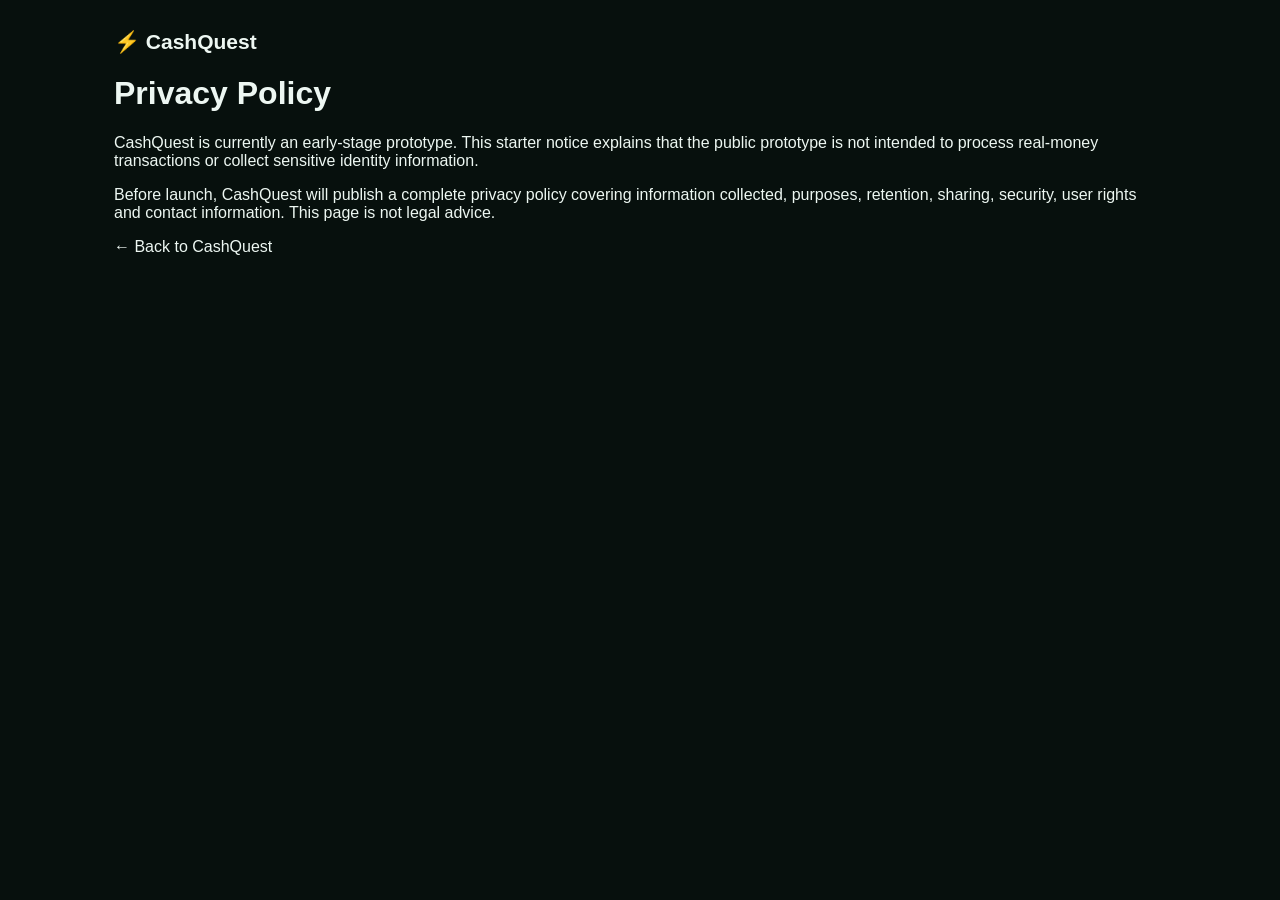
<file: privacy.html>
<!doctype html><html><head><meta charset="utf-8"><meta name="viewport" content="width=device-width,initial-scale=1"><title>CashQuest Privacy</title><link rel="stylesheet" href="styles.css"></head><body><main class="section"><a class="logo" href="index.html">⚡ CashQuest</a><h1>Privacy Policy</h1><p>CashQuest is currently an early-stage prototype. This starter notice explains that the public prototype is not intended to process real-money transactions or collect sensitive identity information.</p><p>Before launch, CashQuest will publish a complete privacy policy covering information collected, purposes, retention, sharing, security, user rights and contact information. This page is not legal advice.</p><p><a href="index.html">← Back to CashQuest</a></p></main></body></html>
</file>
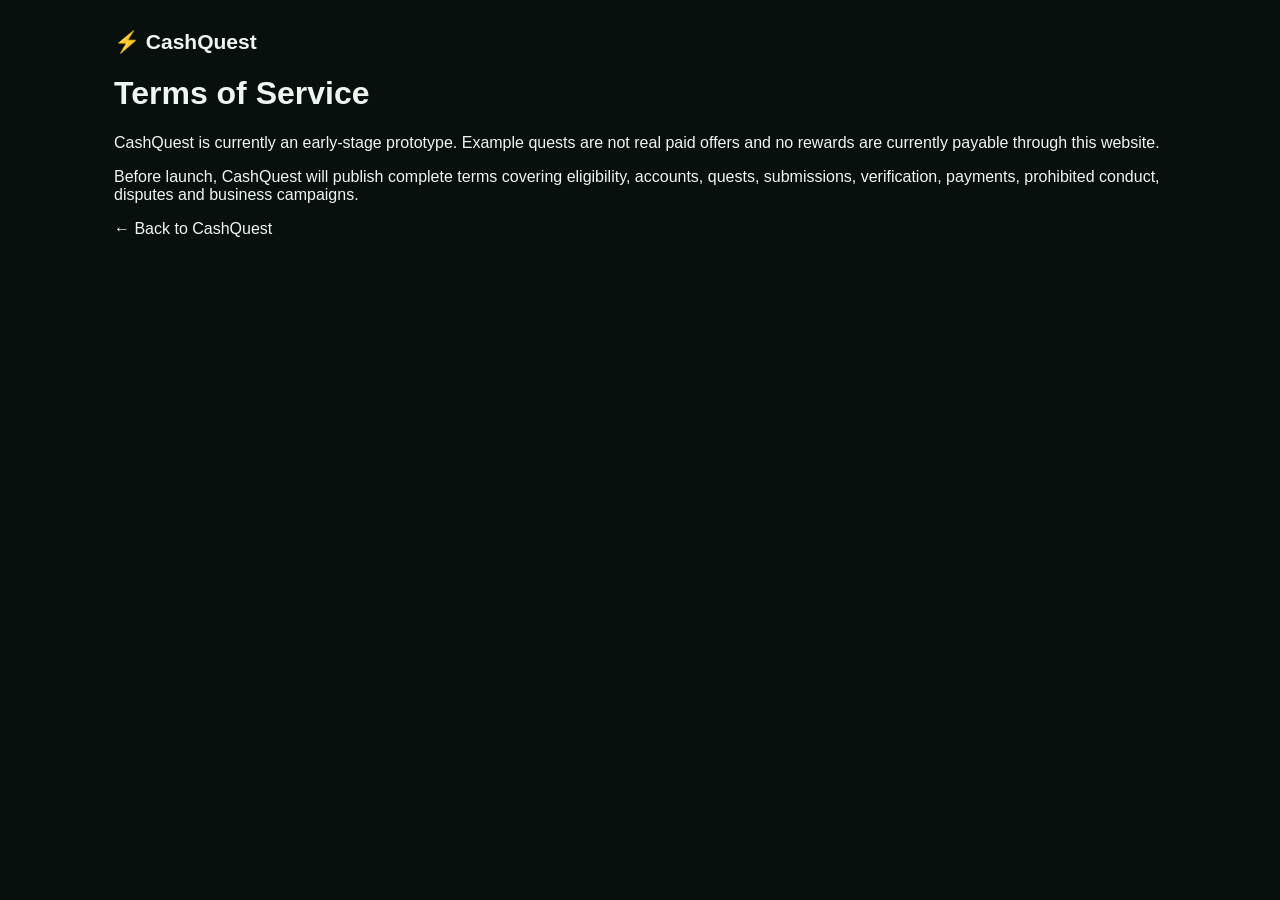
<file: terms.html>
<!doctype html><html><head><meta charset="utf-8"><meta name="viewport" content="width=device-width,initial-scale=1"><title>CashQuest Terms</title><link rel="stylesheet" href="styles.css"></head><body><main class="section"><a class="logo" href="index.html">⚡ CashQuest</a><h1>Terms of Service</h1><p>CashQuest is currently an early-stage prototype. Example quests are not real paid offers and no rewards are currently payable through this website.</p><p>Before launch, CashQuest will publish complete terms covering eligibility, accounts, quests, submissions, verification, payments, prohibited conduct, disputes and business campaigns.</p><p><a href="index.html">← Back to CashQuest</a></p></main></body></html>
</file>
<file: styles.css>
*{box-sizing:border-box}body{margin:0;background:#07100d;color:#edf7f2;font-family:Arial,Helvetica,sans-serif}button{font:inherit;cursor:pointer}a{color:inherit;text-decoration:none}header{height:76px;border-bottom:1px solid #20332c;display:flex;align-items:center;justify-content:space-between;padding:0 5%;position:sticky;top:0;background:#07100df2;backdrop-filter:blur(12px);z-index:5}.logo{font-size:21px;font-weight:800}.logo:first-letter{color:#b7ff4a}nav{display:flex;gap:10px}nav button,.login{background:none;border:0;color:#b7c9c1;padding:10px 14px}.login{border:1px solid #345047;border-radius:10px}.ad{text-align:center;margin:18px auto;color:#61756d;font-size:9px;letter-spacing:1.5px}.ad span{display:block;font-size:11px;letter-spacing:0;margin-top:5px;color:#40534c}.wide{max-width:1100px;border:1px dashed #284039;padding:28px;border-radius:14px}.hero{max-width:1100px;margin:55px auto 80px;display:grid;grid-template-columns:1.5fr .7fr;gap:50px;align-items:center;padding:0 24px}.pill,.eyebrow{font-size:11px;letter-spacing:2px;color:#b7ff4a;font-weight:800}.hero h1,.business h1,.how h1{font-size:clamp(42px,6vw,72px);line-height:.98;margin:18px 0}.hero em{color:#b7ff4a;font-style:normal}.hero p,.business>p{color:#9cb0a8;font-size:19px;max-width:650px;line-height:1.6}.actions{display:flex;gap:12px;margin-top:28px}.primary,.secondary,.buttonlink{border:0;border-radius:11px;padding:14px 20px;font-weight:800;display:inline-block}.primary,.buttonlink{background:#b7ff4a;color:#07100d}.secondary{background:#14221d;color:#eafff5;border:1px solid #30463e}.earn{background:linear-gradient(145deg,#10251d,#0a1713);border:1px solid #28443a;border-radius:24px;padding:32px;text-align:center}.circle{width:130px;height:130px;border-radius:50%;margin:auto;background:#b7ff4a;color:#07100d;display:grid;place-items:center;font-size:38px;font-weight:900}.earn small,.earn span{display:block;color:#71867e;margin-top:12px}.earn strong{display:block;font-size:20px;margin-top:8px}.section{max-width:1100px;margin:auto;padding:30px 24px 80px}.sectionhead{display:flex;justify-content:space-between;align-items:end;margin-bottom:25px}.section h2{font-size:36px;margin:8px 0}.grid{display:grid;grid-template-columns:repeat(4,1fr);gap:16px}.card,.panel,.steps>div{background:#0c1814;border:1px solid #20372f;border-radius:16px;padding:20px}.cardtop{display:flex;justify-content:space-between}.icon{font-size:28px}.tag{font-size:10px;color:#b7ff4a;background:#15251e;padding:5px 8px;border-radius:99px}.card h3{font-size:19px;min-height:48px}.biz{color:#71867e}.meta{display:flex;justify-content:space-between;align-items:center;margin:22px 0 14px}.meta strong{font-size:21px;color:#b7ff4a}.example{width:100%;padding:11px;border-radius:9px;border:1px solid #30483e;background:#13221c;color:#a8b9b2}.stats{border-top:1px solid #20332c;border-bottom:1px solid #20332c;display:grid;grid-template-columns:repeat(4,1fr);max-width:1100px;margin:auto}.stats div{padding:30px;border-right:1px solid #20332c}.stats b{display:block;font-size:25px;color:#b7ff4a;margin-bottom:8px}.stats span{color:#789087}.businessgrid{display:grid;grid-template-columns:1fr 1fr;gap:20px;margin-top:40px}.panel h3{font-size:23px}.panel p,.steps p{color:#82978f;line-height:1.6}.money{display:flex;justify-content:space-between;padding:18px 0;border-bottom:1px solid #20372f;gap:20px}.money b{color:#b7ff4a}.steps{display:grid;grid-template-columns:repeat(4,1fr);gap:16px;margin-top:45px}.steps b{color:#b7ff4a}.notice{margin-top:28px;padding:18px;border:1px solid #66551e;background:#201d0d;color:#d9d1a1;border-radius:12px;line-height:1.5}footer{border-top:1px solid #20332c;padding:50px 6%;display:grid;grid-template-columns:2fr repeat(3,1fr);gap:30px;color:#758980}footer b,footer .logo{color:#edf7f2}footer a{display:block;margin-top:13px}.view{display:none}.view.active{display:block}@media(max-width:800px){nav{display:none}.hero{grid-template-columns:1fr;margin-top:35px}.grid,.steps{grid-template-columns:1fr 1fr}.stats{grid-template-columns:1fr 1fr}.businessgrid{grid-template-columns:1fr}footer{grid-template-columns:1fr 1fr}.hero h1{font-size:48px}}@media(max-width:520px){.grid,.steps,.stats{grid-template-columns:1fr}.stats div{border-right:0;border-bottom:1px solid #20332c}footer{grid-template-columns:1fr}}.modal{position:fixed;inset:0;background:#000b;display:none;align-items:center;justify-content:center;padding:20px;z-index:20}.modal.open{display:flex}.modalbox{width:min(460px,100%);background:#0c1814;border:1px solid #355046;border-radius:18px;padding:28px;position:relative;box-shadow:0 20px 70px #000}.modalbox h2{font-size:32px;margin:12px 0}.modalbox p{color:#8ca098;line-height:1.5}.close{position:absolute;right:15px;top:10px;background:none;border:0;color:#aabbb4;font-size:30px}.modalbox label{display:block;color:#b7c9c1;margin:16px 0;font-size:13px}.modalbox input{display:block;width:100%;margin-top:7px;padding:13px;border-radius:9px;border:1px solid #31473f;background:#07100d;color:#edf7f2}.full{width:100%;margin-top:10px}.authstatus{min-height:22px!important;color:#b7ff4a!important}.accountintro{color:#9cb0a8;font-size:19px;max-width:700px;line-height:1.6}.accountgrid{display:grid;grid-template-columns:1.3fr .7fr;gap:20px;margin-top:35px}.accountprofile{display:flex;align-items:center;gap:20px}.accountavatar{width:76px;height:76px;border-radius:50%;background:#b7ff4a;color:#07100d;display:grid;place-items:center;font-weight:900;font-size:22px}.accountprofile h3{margin:0 0 7px;font-size:24px}.accountprofile p{margin:0 0 10px;color:#82978f}.rolebadge{font-size:10px;letter-spacing:1.5px;color:#b7ff4a}.balancepanel>span,.accountstats span{display:block;color:#789087;font-size:11px;letter-spacing:1.5px}.balancepanel strong{display:block;font-size:42px;margin:12px 0;color:#b7ff4a}.balancepanel small,.accountstats small{display:block;color:#71867e;line-height:1.5}.accountstats{display:grid;grid-template-columns:repeat(3,1fr);gap:20px;margin-top:20px}.accountstats b{display:block;font-size:30px;margin:12px 0}.accountactions{display:flex;gap:12px;margin-top:25px}@media(max-width:700px){.accountgrid,.accountstats{grid-template-columns:1fr}.accountprofile{align-items:flex-start}.accountactions{flex-direction:column}.accountactions button{width:100%}}.formlabel{display:block;color:#b7c9c1;margin:16px 0;font-size:13px}.formlabel input,.formlabel textarea{display:block;width:100%;margin-top:7px;padding:13px;border-radius:9px;border:1px solid #31473f;background:#07100d;color:#edf7f2;font:inherit}.formlabel textarea{min-height:120px;resize:vertical}.formrow{display:grid;grid-template-columns:1fr 1fr;gap:14px}.businesshead{margin-top:65px}.businesshead h2{margin-bottom:0}@media(max-width:520px){.formrow{grid-template-columns:1fr}}
</file>
